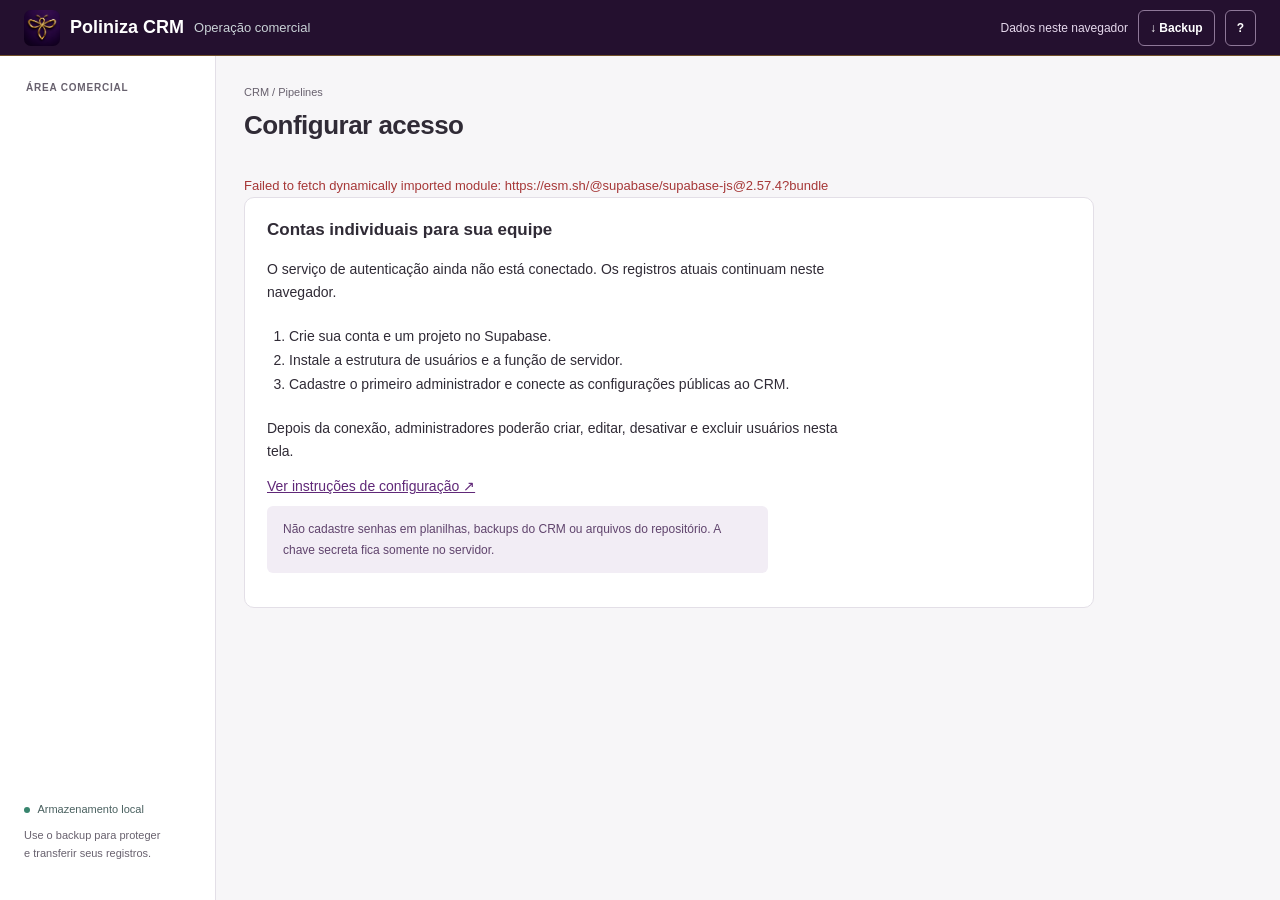
<file: index.html>
<!doctype html>
<html lang="pt-BR">
<!-- THESIS: Operação comercial integrada com pipelines adaptáveis e vínculos preservados.
OWN-WORLD: Topo escuro, navegação lateral clara, púrpura e dourado discretos e tabelas da referência existente.
STORY: Entrar com uma conta interna quando conectado; organizar projetos e negócios, agendar reuniões e acompanhar campanhas, resultados e metas.
FIRST VIEWPORT: Com conexão ativa, login antes da base; na operação, navegação à esquerda e ações acima do quadro ou tabela.
FORM: Ampliação Operate da interface existente; Kanban e tabelas definidos pelo pedido e relatório. -->
<head><meta charset="UTF-8"><meta name="viewport" content="width=device-width,initial-scale=1"><meta name="color-scheme" content="light"><title>Poliniza CRM · Operação comercial</title><link rel="icon" type="image/png" href="poliniza-emblema.png"><link rel="stylesheet" href="styles.css?v=20261030-5"></head>
<body><header class="topbar"><button id="menuToggle" aria-label="Abrir navegação" aria-expanded="false">☰</button><a href="#pipelines" class="brand"><img class="brandmark" src="poliniza-emblema.png" alt="" width="36" height="36"><span class="brandname">Poliniza CRM</span><span class="brandtagline">Operação comercial</span></a><div class="topactions"><span class="localbadge">Dados neste navegador</span><button id="backupTop">↓ Backup</button><button id="help" aria-label="Sobre o CRM">?</button></div></header>
<div class="workspace"><aside id="sidebar"><div class="navheading">ÁREA COMERCIAL</div><nav id="navigation" aria-label="Módulos do CRM"></nav><div class="sidebottom"><span class="dot"></span> Armazenamento local<p>Use o backup para proteger<br>e transferir seus registros.</p></div></aside><main id="main"><div id="alert" class="alert" role="alert" hidden></div><header class="pagehead"><div><p id="breadcrumb">CRM / Pipelines</p><h1 id="pageTitle">Pipelines</h1><p id="pageDescription"></p></div><div id="pageActions" class="actions"></div></header><div id="content"></div></main></div>
<dialog id="editor" aria-labelledby="dialogTitle"><div class="dialoghead"><div><p id="dialogEyebrow">Poliniza CRM</p><h2 id="dialogTitle"></h2></div><button id="closeEditor" class="iconbutton" aria-label="Fechar formulário">×</button></div><div id="dialogContent"></div></dialog><div id="toast" class="toast" role="status" hidden></div><input id="restoreFile" type="file" accept="application/json,.json" hidden><script type="module" src="app.js?v=20261030-5"></script></body></html>
</file>
<file: styles.css>
:root{font-family:Arial,Helvetica,sans-serif;font-size:14px;color:#302b36;background:#f7f6f8;--ink:#302b36;--muted:#68616e;--accent:#602878;--accent-hover:#481b5d;--line:#e3dfe7;--paper:#fff;--surface:#f7f6f8;--danger:#a63737;--radius:6px}*{box-sizing:border-box}body{margin:0}button,input,select,textarea{font:inherit;color:inherit}button,input,select,textarea{border:1px solid #9cabb3;border-radius:var(--radius);padding:9px 11px;background:white;min-width:0}button,select{cursor:pointer}button{font-weight:600;min-height:36px}button:hover{background:#f4eff7}button:disabled{opacity:.5;cursor:not-allowed}a{color:var(--accent)}button:focus-visible,a:focus-visible,input:focus-visible,select:focus-visible,textarea:focus-visible{outline:3px solid #80409b;outline-offset:3px}.primary{background:var(--accent);border-color:var(--accent);color:white}.primary:hover{background:var(--accent-hover)}.danger{color:var(--danger);border-color:#c89090}.danger:hover{background:#fff0f0}.topbar{height:56px;background:#24102f;color:#f2f5f5;display:flex;gap:18px;align-items:center;padding:0 24px;position:sticky;top:0;z-index:8}.brand{display:flex;align-items:center;gap:10px;font-size:18px;font-weight:700;color:inherit;text-decoration:none}.brand span:last-child{font-size:13px;font-weight:400;color:#cad3d7}.brandmark{display:block;width:36px;height:36px;object-fit:cover;border-radius:7px;flex:none}.topactions{margin-left:auto;display:flex;gap:10px;align-items:center}.localbadge{font-size:12px;color:#e5d8ec}.topbar button{background:transparent;border-color:#667377;color:white;font-size:12px}#menuToggle{display:none}.workspace{display:grid;grid-template-columns:216px minmax(0,1fr);min-height:calc(100dvh - 56px)}aside{background:white;border-right:1px solid var(--line);padding:26px 14px;position:sticky;top:56px;max-height:calc(100dvh - 56px);overflow:auto;display:flex;flex-direction:column}.navheading{font-size:10px;letter-spacing:.08em;color:var(--muted);font-weight:700;padding:0 12px 16px}nav{display:grid;gap:4px}nav a{display:flex;align-items:center;gap:12px;padding:11px 12px;color:#415863;text-decoration:none;border-radius:6px;font-size:13px}nav a:hover{background:#f6f2f8}nav a[aria-current=page]{background:#efe7f3;color:#57246e;font-weight:700}.navicon{width:20px;text-align:center;font-size:16px}.sidebottom{margin-top:auto;padding:30px 10px 0;font-size:11px;color:#49605f}.sidebottom p{color:var(--muted);line-height:1.7}.dot{display:inline-block;width:6px;height:6px;background:#38856e;border-radius:50%;margin-right:5px}main{min-width:0;padding:28px 28px 40px}.pagehead{display:flex;justify-content:space-between;gap:20px;align-items:center;margin-bottom:26px}.pagehead h1{font-size:26px;letter-spacing:-.02em;margin:0 0 8px}.pagehead p{margin:0;color:var(--muted);font-size:13px;line-height:1.6}.pagehead #breadcrumb{font-size:11px;margin-bottom:8px}.actions{display:flex;align-items:center;gap:8px;flex-wrap:wrap}.toolbar{display:flex;justify-content:space-between;align-items:center;gap:12px;flex-wrap:wrap;padding:14px 16px;background:white;border:1px solid var(--line);border-radius:8px 8px 0 0}.toolbar .actions{gap:8px}.toolbar select{max-width:230px}.search{width:225px}.viewgroup{display:flex}.viewgroup button{border-radius:0}.viewgroup button:first-child{border-radius:6px 0 0 6px}.viewgroup button:last-child{border-radius:0 6px 6px 0;border-left:0}.selected{background:var(--accent);color:white;border-color:var(--accent)}.filters{padding:18px;background:white;border:1px solid var(--line);border-top:0;display:flex;align-items:end;gap:12px;flex-wrap:wrap}.filters label{flex:1 1 140px;max-width:210px}.filterhint{font-size:12px;padding:9px 16px;background:#f1ebf5}.board{display:flex;overflow:auto;contain:layout paint;min-height:540px;max-height:calc(100dvh - 270px);background:#f1eff4;border:1px solid var(--line);border-top:0}.column{flex:0 0 285px;min-width:0;border-right:1px solid var(--line);display:flex;flex-direction:column}.stagehead{padding:18px 15px 10px;position:sticky;top:0;background:#f8f7fa;z-index:1;min-height:100px}.stagehead>div{display:flex;justify-content:space-between;gap:8px;align-items:start}.stagehead h2{font-size:12px;line-height:1.5;text-transform:uppercase;letter-spacing:.03em;margin:0;overflow-wrap:anywhere}.stagehead p{color:var(--muted);font-size:11px;margin:6px 0 12px}.stagehead .total{display:flex;justify-content:space-between;color:#405763;font-size:12px}.stagehead .iconbutton{min-height:24px;font-size:18px}.cards{padding:12px;flex:1;min-height:220px}.empty{padding:32px 16px;border:1px dashed #bacbd1;border-radius:12px;color:var(--muted);text-align:center;font-size:13px;line-height:1.8}.empty .emptyicon{font-size:26px;color:#775186;margin-bottom:12px}.empty p{margin:0 0 18px}.empty button{font-size:12px}.deal{border:1px solid var(--line);background:white;border-radius:12px;padding:15px;margin-bottom:12px}.deal[draggable=true]{cursor:grab}.cardtop{display:flex;align-items:start;gap:8px}.cardtop input{margin:4px 0 0}.linkbutton{background:transparent;border:0;color:var(--accent);padding:0;text-align:left;min-height:24px;overflow-wrap:anywhere}.linkbutton:hover{background:transparent;text-decoration:underline}.cardtitle{font-size:14px;line-height:1.5;color:var(--ink)}.company{color:var(--muted);font-size:12px;margin:8px 0 16px;overflow-wrap:anywhere}.cardmeta{display:flex;justify-content:space-between;gap:8px;flex-wrap:wrap;font-size:12px}.cardmeta span{overflow-wrap:anywhere;min-width:0}.money{font-weight:700;font-variant-numeric:tabular-nums}.tags{display:flex;gap:5px;flex-wrap:wrap;margin:12px 0}.tag,.badge{font-size:11px;border-radius:4px;padding:4px 7px;display:inline-block;overflow-wrap:anywhere;max-width:100%;background:#f0eaf4;color:#5d326e}.badge.neutral{background:#edf0f3;color:#445c68}.badge.lost{background:#fbe9e9;color:#923333}.badge.won{background:#e2f2e9;color:#246c51}.move{width:100%;margin-top:12px;font-size:11px;padding:7px}.nextactivity{font-size:11px;line-height:1.6;margin-top:12px;color:#526777}.over{background:#e9ddef}.summarybar{display:flex;flex-wrap:wrap;justify-content:space-between;gap:12px;background:white;border:1px solid var(--line);border-top:0;border-radius:0 0 8px 8px;padding:14px 16px;font-size:12px}.summarybar strong{margin-left:6px}.tablewrap{overflow:auto;background:white;border:1px solid var(--line);border-top:0;border-radius:0 0 8px 8px}.tablewrap table{border-collapse:collapse;width:100%;font-size:12px;min-width:650px}th,td{padding:14px 16px;text-align:left;border-bottom:1px solid var(--line);vertical-align:top;max-width:300px;overflow-wrap:anywhere}th{background:#f4f7f8;font-size:11px;color:#49616c;white-space:nowrap}tbody tr:hover{background:#fafcfc}td small{display:block;color:var(--muted);line-height:1.6;margin-top:4px}td .actions{flex-wrap:nowrap}.pagination{display:flex;justify-content:space-between;align-items:center;padding:14px 16px;border-top:1px solid var(--line);font-size:12px}.bulk{display:flex;gap:12px;align-items:center;background:#eee5f3;padding:10px 16px;font-size:12px;flex-wrap:wrap}.muted{color:var(--muted)}.panel{background:white;border:1px solid var(--line);border-radius:10px;padding:22px;margin-bottom:20px}.panel h2{font-size:17px;margin:0 0 18px}.panel h3{font-size:14px}.panel p{line-height:1.75;max-width:75ch}.twocol{display:grid;grid-template-columns:1fr 1fr;gap:20px}.statrow{display:flex;flex-wrap:wrap;background:white;border:1px solid var(--line);border-radius:10px;margin-bottom:24px}.statrow>div{padding:20px 24px;border-right:1px solid var(--line);flex:1;min-width:150px}.statrow span{font-size:12px;color:var(--muted);display:block;margin-bottom:10px}.statrow strong{font-size:23px;font-weight:600}.statrow small{display:block;margin-top:6px;color:var(--muted)}.statline{display:flex;justify-content:space-between;gap:12px;padding:12px 0;border-bottom:1px solid var(--line);font-size:13px}.bar{height:5px;background:#eee7f2;margin:0 0 10px}.bar span{display:block;background:var(--accent);height:100%;max-width:100%}.alert{padding:14px 18px;background:#fff0e0;color:#754815;line-height:1.7;border-radius:8px;margin-bottom:18px}.notice{padding:13px 16px;border-radius:6px;background:#f2edf5;color:#60446d;font-size:12px;line-height:1.7}.alert button{margin:8px}.tabs{display:flex;flex-wrap:wrap;gap:8px;border-bottom:1px solid var(--line);padding-bottom:14px;margin-bottom:18px}.tabs button{font-size:12px}.settingslist{display:grid;gap:12px}.settingsrow{padding:16px;border:1px solid var(--line);border-radius:8px;display:flex;justify-content:space-between;align-items:center;gap:16px}.settingsrow h3{margin:0 0 6px;font-size:14px}.settingsrow p{margin:0;font-size:12px;color:var(--muted)}dialog{border:0;border-radius:12px;padding:0;width:min(760px,calc(100% - 28px));max-height:92dvh;color:var(--ink);box-shadow:0 20px 70px #13283040}dialog.wide{width:min(1000px,calc(100% - 28px))}dialog::backdrop{background:#14232c70}.dialoghead{position:sticky;top:0;z-index:2;display:flex;align-items:center;justify-content:space-between;background:white;padding:22px 26px;border-bottom:1px solid var(--line)}.dialoghead h2{font-size:21px;margin:0}.dialoghead p{margin:0 0 6px;color:var(--muted);font-size:11px}.iconbutton{padding:0 7px;border:0;background:transparent;flex-shrink:0;font-size:24px}.formbody{padding:22px 26px}.fields{display:grid;grid-template-columns:1fr 1fr;gap:18px}.widefield{grid-column:1/-1}label{display:flex;flex-direction:column;gap:7px;font-size:12px;font-weight:600}label input,label select,label textarea{font-weight:400;width:100%;max-width:100%}label .hint{font-weight:400;font-size:11px;color:var(--muted);line-height:1.6}.checklabel{flex-direction:row;align-items:center;font-weight:400}.checklabel input{width:auto}.sectiontitle{font-size:14px;border-bottom:1px solid var(--line);padding-bottom:10px;margin:28px 0 18px}.dialogfoot{position:sticky;bottom:0;background:white;padding:16px 26px;border-top:1px solid var(--line);display:flex;gap:8px;flex-wrap:wrap;z-index:2}.dialogfoot .danger{margin-left:auto}.error{color:var(--danger);line-height:1.7;margin:14px 0 0;font-size:13px}.formbody>.notice{margin-bottom:20px}.stageedit{display:grid;grid-template-columns:minmax(130px,1fr) 80px auto;gap:10px;align-items:center;border:1px solid var(--line);border-radius:8px;padding:12px;margin:10px 0}.stageedit input{width:100%}.stageedit .actions{flex-wrap:nowrap}.stageedit .actions button{font-size:15px;min-width:32px;padding:4px}.transferrow{padding:12px;background:#fff2e5;border-radius:6px;margin:10px 0}.itemrow{display:grid;grid-template-columns:minmax(100px,1.4fr) 70px 100px 75px 32px;gap:8px;align-items:end;padding:12px 0;border-bottom:1px solid var(--line)}.itemrow input,.itemrow select{width:100%}.itemrow .description{grid-column:1/-1}.itemrow label{font-size:11px}.quotetotal{display:flex;justify-content:flex-end;gap:28px;align-items:center;padding:18px 0;font-size:16px}.timeline{display:grid;gap:14px;margin-top:18px}.timeline>div{border-bottom:1px solid var(--line);padding-bottom:14px;overflow-wrap:anywhere}.timeline small{color:var(--muted);font-size:11px}.timeline p{margin:6px 0;line-height:1.7;font-size:13px}.details{display:grid;grid-template-columns:1fr 1fr;gap:18px}.details dt{font-size:11px;color:var(--muted);margin-bottom:6px}.details dd{margin:0;font-size:14px;overflow-wrap:anywhere}.detailactions{display:flex;gap:8px;flex-wrap:wrap;margin:18px 0}.calendar{display:grid;grid-template-columns:repeat(7,minmax(0,1fr));background:white;border-top:1px solid var(--line);border-left:1px solid var(--line)}.day{min-height:100px;padding:9px;border-right:1px solid var(--line);border-bottom:1px solid var(--line)}.day.today{background:#eaf4ef}.dayheader{padding:10px;text-align:center;font-size:11px;font-weight:700}.day button{font-size:10px;padding:5px;min-height:26px;margin-top:5px;width:100%;background:#efe7f4;color:#285e55;border:0;text-align:left;overflow-wrap:anywhere}.day time{font-size:12px}.printarea{background:white;padding:38px;color:#302b36;font-size:14px;line-height:1.8}.printarea h1{font-size:25px}.printarea table{border-collapse:collapse;width:100%;font-size:12px}.printarea pre{font:inherit;white-space:pre-wrap;overflow-wrap:anywhere}.toast{position:fixed;bottom:24px;left:50%;transform:translateX(-50%);z-index:20;max-width:calc(100vw - 32px);width:max-content;white-space:normal;background:#203f3c;color:white;border-radius:8px;padding:14px 22px;box-shadow:0 6px 20px #203f3c33;font-size:13px;line-height:1.6}.sr{position:absolute;width:1px;height:1px;overflow:hidden;clip:rect(0,0,0,0);white-space:nowrap}[hidden]{display:none!important}textarea{resize:vertical}button,input,select{touch-action:manipulation}@media(min-width:1700px){.column{flex:1 0 280px}}@media(max-width:1100px){main{padding:24px 18px}.workspace{grid-template-columns:190px minmax(0,1fr)}.toolbar .actions{flex-wrap:wrap}.twocol{grid-template-columns:1fr}.search{width:180px}.statrow>div{padding:18px}}@media(max-width:760px){.workspace{display:block}.topbar{padding:0 14px;gap:10px}.brand span:last-child,.localbadge{display:none}#menuToggle{display:block}.topactions{gap:8px}aside{display:none;position:fixed;top:56px;bottom:0;left:0;width:245px;z-index:7;box-shadow:8px 8px 24px #302b3620}aside.open{display:flex}main{padding:20px 14px}.pagehead{align-items:start;flex-direction:column;gap:14px;margin-bottom:20px}.pagehead h1{font-size:23px}.pagehead .actions{width:100%}.toolbar{padding:12px}.toolbar>.actions{width:100%}.toolbar select{flex:1;max-width:100%;width:150px}.search{width:120px;flex:1}.board{max-height:none;min-height:500px}.column{flex-basis:85vw}.filters{padding:14px}.filters label{max-width:100%;flex-basis:42%}.fields,.details{grid-template-columns:1fr}.widefield{grid-column:auto}.formbody,.dialoghead{padding:18px}.dialogfoot{padding:14px 18px}.dialogfoot .danger{margin-left:0}.dialogfoot button{font-size:12px}.stageedit{grid-template-columns:minmax(80px,1fr) 58px auto;padding:8px;gap:6px}.stageedit .actions{gap:0}.stageedit .actions button{min-width:25px}.stageedit input{padding:7px}.itemrow{grid-template-columns:1fr 1fr 1fr 32px}.itemrow>.productpick{grid-column:1/-1}.itemrow>.description{grid-column:1/-1}.statrow>div{min-width:45%;padding:15px}.statrow strong{font-size:19px}.panel{padding:16px}.settingsrow{align-items:start;flex-direction:column}.calendar{min-width:650px}.calendarwrap{overflow:auto}.printarea{padding:18px}.summarybar{line-height:1.7}.topbar button{padding:6px 9px}.pagehead #breadcrumb{font-size:10px}.tablewrap table{min-width:650px}}@media print{body>*{display:none!important}body>#editor{display:block!important;position:static;max-width:none;width:100%;max-height:none;box-shadow:none;border:0;overflow:visible}#editor .dialoghead,#editor .dialogfoot{display:none!important}#editor .formbody{padding:0}.printarea{padding:0}.printarea table{break-inside:auto}.printarea tr{break-inside:avoid}@page{margin:18mm}}
@media(max-width:760px){#pipelineSelect{flex:1 1 100%;width:100%}#dealStatus{flex:1 1 110px}.toolbar .viewgroup{margin-left:auto}.stagehead{min-height:110px}}@media print{.no-print{display:none!important}}
.navsection{font-size:10px;font-weight:700;color:var(--muted);letter-spacing:.07em;padding:19px 12px 5px}.navsection:first-child{padding-top:0}.workintro{display:flex;justify-content:space-between;align-items:center;gap:20px;margin-bottom:22px}.workintro h2{margin:0 0 8px;font-size:22px}.workintro p{margin:0;color:var(--muted)}.workintro label{min-width:180px}.workstats{display:flex;gap:32px;flex-wrap:wrap;border-top:1px solid var(--line);border-bottom:1px solid var(--line);padding:18px 0;margin-bottom:24px;font-size:13px;color:var(--muted)}.workstats strong{font-size:22px;color:var(--ink);margin-right:8px}.workitem{display:flex;align-items:center;justify-content:space-between;gap:16px;padding:16px 0;border-bottom:1px solid var(--line)}.workitem p{font-size:12px;color:var(--muted);margin:6px 0 0}.projectsummary{padding-bottom:16px}.projectsummary p{font-size:12px;margin:8px 0 0}progress{display:block;width:100%;height:9px;border:0;border-radius:4px;overflow:hidden;accent-color:var(--accent);margin:12px 0;background:#e9e2ed}progress::-webkit-progress-bar{background:#e9e2ed}progress::-webkit-progress-value{background:var(--accent)}.taskboard{display:flex;gap:16px;overflow:auto;padding:18px 0;contain:layout paint}.taskcolumn{flex:1 0 270px;min-width:0;background:#f0edf3;border-radius:8px;padding:14px}.taskcolumn h2{font-size:13px;margin:0 0 18px;display:flex;justify-content:space-between}.taskcolumn h2 span{color:var(--muted)}.checklist{display:grid;gap:12px}.weekdays{display:flex;flex-wrap:wrap;gap:14px}.slotlist{display:flex;flex-wrap:wrap;gap:8px;margin-top:14px}.slotlist button{font-size:12px}.agenda-week .day{min-height:380px}.calendar.agenda-day{grid-template-columns:1fr;min-width:0}.agenda-day .day{min-height:400px}.agenda-day .day button{font-size:13px;padding:12px}.agenda-day .day button:last-child{max-width:200px}.journeystep{position:relative;padding:18px;border:1px solid var(--line);border-radius:10px;margin:0 0 22px;background:#fafcfc}.journeystep:not(:last-child)::after{content:'↓';position:absolute;bottom:-22px;left:30px;height:21px;color:#52796f;font-size:18px}.stephead{display:flex;align-items:center;gap:12px;margin-bottom:18px}.stephead>label{flex:1}.stephead .actions{flex-wrap:nowrap}.stephead .actions button{min-width:30px;padding:5px}.stepnumber{display:grid;place-items:center;width:28px;height:28px;border-radius:50%;background:#eee5f3;color:var(--accent);font-weight:700;font-size:12px;flex-shrink:0}.journeystep .fields:empty{display:none}.journeystep p{font-size:12px;line-height:1.7}.emailpreview{padding:24px;background:#f8f5fa;border:1px solid var(--line);border-radius:8px}.emailpreview p{font-size:13px;overflow-wrap:anywhere}.emailpreview pre{white-space:pre-wrap;font:inherit;line-height:1.8;overflow-wrap:anywhere}.managementfilters{display:flex;align-items:end;gap:12px;flex-wrap:wrap;padding:18px;background:white;border:1px solid var(--line);border-radius:8px;margin-bottom:22px}.managementfilters label{flex:1;min-width:140px}.managementfilters button{white-space:nowrap}.dashboardselector{display:flex;justify-content:space-between;align-items:end;gap:14px;margin-bottom:18px}.dashboardselector label{width:300px;max-width:100%}.metricgrid{display:grid;grid-template-columns:repeat(3,minmax(0,1fr));background:white;border:1px solid var(--line);border-radius:10px;margin-bottom:24px}.metricgrid>section{padding:22px;border-right:1px solid var(--line);border-bottom:1px solid var(--line);min-width:0}.metricgrid p{font-size:12px;color:var(--muted);margin:0 0 14px}.metricgrid strong{font-size:27px;font-weight:600;display:block;overflow-wrap:anywhere}.metricgrid small{font-size:11px;line-height:1.6;color:var(--muted);display:block;margin-top:10px}.dashboardchecks{display:grid;grid-template-columns:1fr 1fr;gap:18px}.reportbuilder{display:flex;flex-wrap:wrap;align-items:end;gap:16px;margin-bottom:20px}.reportbuilder label{flex:1;min-width:180px}.reporttitle{border-radius:8px 8px 0 0;margin-bottom:0;padding:18px 20px}.reporttitle p{margin:0;color:var(--muted);font-size:12px}.reporttitle h2{margin-bottom:8px}.goallist{display:grid;grid-template-columns:repeat(2,minmax(0,1fr));gap:20px;margin:20px 0}.goallist .panel{margin:0}.goalhead{display:flex;justify-content:space-between;align-items:start;gap:12px}.goalhead h2{font-size:18px}.goalhead p{font-size:12px;margin-top:0}.goalsummary{margin:8px 0 24px}.goalsummary p{font-size:12px;color:var(--muted);margin:8px 0 0}.goalsummary .statline{border:0}.operationstatus{font-size:11px;color:var(--muted);line-height:1.7}@media(max-width:1100px){.metricgrid{grid-template-columns:repeat(2,minmax(0,1fr))}.goallist{grid-template-columns:1fr}.managementfilters label{min-width:120px}.stephead{flex-wrap:wrap}.stephead>label{min-width:180px}}@media(max-width:760px){.workintro{align-items:start;flex-direction:column}.workintro label{width:100%}.workstats{gap:15px;font-size:12px}.workstats strong{font-size:19px}.workitem{gap:10px}.taskcolumn{flex-basis:85vw}.calendar.agenda-week{min-width:850px}.metricgrid>section{padding:16px}.metricgrid strong{font-size:22px}.managementfilters{padding:14px;gap:12px}.managementfilters label{flex:1 1 40%;min-width:100px}.dashboardselector{align-items:start;flex-direction:column}.dashboardselector label{width:100%}.dashboardchecks{grid-template-columns:1fr}.journeystep{padding:14px}.stephead>label{min-width:150px}.stephead .actions{margin-left:auto}.emailpreview{padding:16px}.reportbuilder label{flex-basis:100%}.goallist{gap:14px}.workintro h2{font-size:20px}.weekdays{gap:12px}.slotlist button{flex:1 1 45%;font-size:11px}.goalhead{flex-wrap:wrap}}@media print{.managementfilters,.dashboardselector>button{display:none!important}}
/* Keep operational tables readable while scrolling inside narrow viewports. */
#content .tablewrap table,#editor .tablewrap table{min-width:800px}
@media(max-width:760px){.toolbar .actions>select{flex:1 1 100%;max-width:100%;width:100%}.toolbar>.actions{width:100%}}
/* Internal accounts extend the incumbent Operate forms and tables. */
.accountpanel{max-width:460px;margin:20px auto;padding:28px}
.accountpanel h2{margin-top:0;font-size:22px}
.accountpanel form{display:grid;gap:18px}
.accountpanel label{display:grid;gap:8px}
.accountpanel>p,.accountsetup p,.accountsetup li{line-height:1.7}
.accountsetup{max-width:850px}
.accountsetup ol{padding-left:22px;margin:20px 0}
.accountnotice{margin-top:22px}
#accountControls button{max-width:160px;overflow:hidden;text-overflow:ellipsis;white-space:nowrap}
@media(max-width:760px){.accountpanel{margin:8px 0;padding:22px}#accountControls{gap:5px}#accountControls button{max-width:94px}.topbar:has(#accountControls:not(:empty)){height:auto;min-height:56px;flex-wrap:wrap;padding-block:10px}.topbar:has(#accountControls:not(:empty)) .topactions{flex-wrap:wrap;justify-content:flex-end}.topbar:has(#accountControls:not(:empty)) #backupTop{display:none}}
@media(max-width:760px){#sidebar{top:var(--crm-header-height,56px);max-height:calc(100dvh - var(--crm-header-height,56px))}}

/* Poliniza: restrained brand accents on a clear working canvas. */
:root{--brand-gold:#d9b75f;--brand-gold-line:#72502a;--brand-topbar:#24102f}
.topbar{background:var(--brand-topbar);border-bottom:1px solid var(--brand-gold-line)}
.brand{white-space:nowrap}.brand .brandname{font-size:18px;font-weight:700;color:#fff}.brand .brandtagline{color:#dfd3e5}
.topbar button{border-color:#8e7898}.topbar button:hover{background:#3b2148}.brand:focus-visible,.topbar button:focus-visible{outline-color:var(--brand-gold)}
@media(max-width:760px){.brand{gap:8px}.brand .brandname{display:inline;font-size:17px}.brand .brandtagline{display:none}.brandmark{width:32px;height:32px}}
/* Pipeline dashboards and guided imports inherit the Poliniza working palette. */
.dashboardpresets{display:flex;gap:8px;flex-wrap:wrap;margin:18px 0}.dashboardpresets button{min-height:42px}.dashperiod{margin:18px 0 24px}.dashperiod p{margin:0 0 0 8px;font-size:12px;line-height:1.6}
.dashpipelinehead{display:flex;align-items:start;justify-content:space-between;gap:16px;margin-bottom:22px}.dashpipelinehead h2{margin:0 0 8px}.dashpipelinehead p{margin:0;color:var(--muted);font-size:12px}
.dashnumbers{display:grid;grid-template-columns:repeat(4,minmax(0,1fr));margin:0 0 24px;border-block:1px solid var(--line)}.dashnumbers-three{grid-template-columns:repeat(3,minmax(0,1fr))}.dashnumber{padding:20px 16px 20px 0;min-width:0}.dashnumber dt{font-size:12px;color:var(--muted);margin-bottom:12px}.dashnumber dd{margin:0 0 10px;font-size:26px;font-weight:700;font-variant-numeric:tabular-nums;overflow-wrap:anywhere}.dashnumber small{font-size:11px;color:var(--muted);line-height:1.6;display:block}.dashattention dd{color:var(--danger)}
.dashworkgrid{display:grid;grid-template-columns:1fr 1fr;gap:28px}.dashworkgrid h3{margin:0 0 14px}.dashworkgrid>div{min-width:0}.dashworklist{list-style:none;margin:0;padding:0}.dashworklist li{padding:10px 0;border-bottom:1px solid var(--line)}.dashworklist small{display:block;color:var(--muted);font-size:11px;margin-top:6px}.dashfootnote{font-size:12px;color:var(--muted);line-height:1.7}.dashstagelabel{display:flex;justify-content:space-between;gap:16px;font-size:12px;padding:10px 0;overflow-wrap:anywhere}.dashstages .bar{margin-bottom:12px}.pipelineboard>.dashfootnote{margin-bottom:0}
.importguide{margin:20px 0}.importguide li{line-height:1.7;margin-bottom:8px}.importguide .actions{margin-top:18px}.importfields{margin:24px 0}.importfields summary{cursor:pointer;font-weight:600;padding:12px 0}.importfields .tablewrap{margin-top:12px}.importfile{display:grid;gap:12px;margin:24px 0 12px}.importsummary{display:flex;gap:16px;flex-wrap:wrap;align-items:center;padding:16px;background:var(--surface);border:1px solid var(--line);border-radius:8px;margin:22px 0 16px}#importPreview{margin-bottom:22px}#importPreview .tablewrap{border-top:1px solid var(--line)}#importPreview+p{line-height:1.7}
@media(max-width:760px){.dashpipelinehead{flex-direction:column;gap:12px}.dashnumbers,.dashnumbers-three{grid-template-columns:repeat(2,minmax(0,1fr))}.dashnumber{padding:16px 12px 16px 0}.dashnumber dd{font-size:22px}.dashworkgrid{grid-template-columns:1fr;gap:22px}.dashperiod p{flex-basis:100%;margin:4px 0 0}.dashboardpresets button{flex:1 1 30%;font-size:12px;padding-inline:7px}.importguide ol{padding-left:20px}.importsummary{gap:10px;font-size:12px}.importsummary strong{flex-basis:100%}.dashstagelabel{align-items:start}.dashstagelabel strong{text-align:right;white-space:nowrap}}

.dashboardpresets button[aria-pressed="true"]:hover{background:var(--accent-hover);color:#fff}.dashscrollhint{display:none}@media(max-width:760px){.dashscrollhint{display:block;margin:8px 0;color:var(--muted);font-size:12px}}
/* Semantic chart colors distinguish measures; text and tables carry every value. */
:root{--chart-blue:#285fb5;--chart-green:#207453;--chart-red:#b53c47;--chart-gold:#916516;--chart-teal:#137c83;--chart-purple:#703998;--chart-neutral:#797184}
.pipelineboard{padding:24px}.pipelineboard .dashpipelinehead{padding-bottom:18px;margin-bottom:22px;border-bottom:1px solid var(--line)}.pipelineboard .dashpipelinehead h2{font-size:21px}.pipelineboard .dashpipelinehead p{font-size:12px}
.pipelineboard .dashnumbers{border:0;gap:12px;margin-bottom:26px}.pipelineboard .dashnumber{border-radius:8px;background:var(--metric-bg,#f3edf7);padding:18px;position:relative}.pipelineboard .dashnumber dt{color:var(--metric-ink,var(--accent));font-weight:600;padding-right:16px;margin-bottom:14px}.pipelineboard .dashnumber dt:after{content:"";position:absolute;width:8px;height:8px;border-radius:50%;right:16px;top:21px;background:var(--metric-ink,var(--accent))}.pipelineboard .dashnumber dd{color:var(--metric-ink,var(--accent));font-size:clamp(22px,2.2vw,32px);margin-bottom:10px;letter-spacing:-.02em}.pipelineboard .dashnumber small{color:var(--metric-ink,var(--accent));opacity:.9;line-height:1.6}
.dashtone-blue{--metric-bg:#edf3fd;--metric-ink:#285fb5}.dashtone-green{--metric-bg:#eaf5ef;--metric-ink:#207453}.dashtone-red{--metric-bg:#fceef0;--metric-ink:#a42f3b}.dashtone-gold{--metric-bg:#faf3e4;--metric-ink:#80570e}.dashtone-teal{--metric-bg:#eaf6f6;--metric-ink:#116c73}.dashtone-purple{--metric-bg:#f2ecf7;--metric-ink:#703998}
.dashchartgrid{display:grid;grid-template-columns:minmax(0,.85fr) minmax(0,1.15fr);gap:26px 30px;margin:0 0 28px}.dashchart{margin:0;min-width:0;padding:0 0 18px;border-bottom:1px solid var(--line)}.dashchart h3{font-size:15px;margin:0 0 8px;line-height:1.4}.dashchart figcaption p{margin:0 0 20px;color:var(--muted);font-size:12px;line-height:1.7}.dashchartgrid>.dashchart:last-child:nth-child(odd){grid-column:1/-1}.dashchartempty{font-size:12px;color:var(--muted);line-height:1.7;margin:12px 0}.dashchartdata{margin-top:16px;font-size:12px}.dashchartdata summary{color:var(--accent);cursor:pointer;padding:8px 0}.dashchartdata .tablewrap{margin-top:10px}.dashchartdata table{min-width:320px}.dashchartdata th,.dashchartdata td{padding:10px}.dashchartdata td{font-variant-numeric:tabular-nums}
.chart-blue{--chart-color:var(--chart-blue)}.chart-green{--chart-color:var(--chart-green)}.chart-red{--chart-color:var(--chart-red)}.chart-gold{--chart-color:var(--chart-gold)}.chart-teal{--chart-color:var(--chart-teal)}.chart-purple{--chart-color:var(--chart-purple)}.chart-neutral{--chart-color:var(--chart-neutral)}.chartfill{fill:var(--chart-color);background:var(--chart-color)}.chartstroke{stroke:var(--chart-color)}.chartkey{display:inline-block;flex:none;width:9px;height:9px;border-radius:2px}.chartgrid{stroke:var(--line);stroke-width:1}.chartaxis{fill:var(--muted);font-size:11px;font-family:Arial,Helvetica,sans-serif}.dashcolumnsvg{display:block;width:100%;height:auto;max-height:250px}.dashchartlegend{display:flex;gap:18px;flex-wrap:wrap;font-size:12px;margin-bottom:6px}.dashchartlegend>span{display:flex;align-items:center;gap:7px}
.dashdonutlayout{display:flex;gap:20px;align-items:center;justify-content:center;min-height:200px}.dashdonut{width:172px;position:relative;flex:none}.dashdonut svg{display:block;width:100%}.dashdonutcenter{position:absolute;inset:0;display:flex;align-items:center;justify-content:center;flex-direction:column;gap:5px;pointer-events:none}.dashdonutcenter strong{font-size:28px;letter-spacing:-.02em}.dashdonutcenter span{color:var(--muted);font-size:11px}.dashlegend{list-style:none;padding:0;margin:0;flex:1;max-width:230px;display:grid;gap:15px;font-size:12px}.dashlegend li{display:flex;gap:8px;align-items:center}.dashlegend strong{margin-left:auto;font-variant-numeric:tabular-nums}
.dashranking ol{padding:0;list-style:none;margin:0}.dashranking li{margin-bottom:15px}.dashranklabel,.dashfunnellabel{display:flex;justify-content:space-between;gap:14px;font-size:12px;align-items:start;margin-bottom:9px}.dashranklabel>span,.dashfunnellabel>span{display:flex;gap:9px;min-width:0;overflow-wrap:anywhere}.dashranklabel b,.dashfunnellabel b{color:var(--muted);font-weight:400;flex:none}.dashranklabel strong{white-space:nowrap;font-variant-numeric:tabular-nums}.dashranktrack,.dashfunneltrack{height:12px;background:var(--surface);border-radius:3px;overflow:hidden}.dashranktrack span,.dashfunneltrack span{display:block;height:100%;border-radius:3px}.dashranking small{display:block;color:var(--muted);font-size:11px;margin:6px 0 0}.dashfunnel{padding:0;list-style:none;margin:0}.dashfunnel li{margin-bottom:18px}.dashfunneltrack{height:24px}.dashfunnellabel strong{text-align:right;font-variant-numeric:tabular-nums}.dashfunnellabel strong small{font-weight:400;color:var(--muted);white-space:nowrap}.dashresultsummary{display:flex;gap:30px;flex-wrap:wrap;margin:-4px 0 28px;padding-bottom:22px;border-bottom:1px solid var(--line)}.dashresultsummary>div{display:grid;gap:8px}.dashresultsummary span{color:var(--muted);font-size:12px}.dashresultsummary strong{font-size:20px;color:var(--chart-teal);font-variant-numeric:tabular-nums}.dashcomparison{padding:16px 20px}.dashcomparison>summary{font-weight:600;cursor:pointer;color:var(--accent);font-size:13px}.dashcomparison[open]>summary{margin-bottom:18px}.pipelineboard .dashworkgrid{padding-top:6px}
@media(max-width:1100px) and (min-width:761px){.dashdonutlayout{flex-direction:column;gap:12px}.dashlegend{width:100%;max-width:none}.pipelineboard .dashnumber{padding:14px}.pipelineboard .dashnumber dt:after{display:none}}
@media(max-width:760px){.pipelineboard{padding:20px 16px}.pipelineboard .dashpipelinehead h2{font-size:20px}.pipelineboard .dashnumbers{gap:10px}.pipelineboard .dashnumber{padding:14px 12px}.pipelineboard .dashnumber dt{font-size:12px;line-height:1.5;padding-right:10px}.pipelineboard .dashnumber dt:after{width:6px;height:6px;right:10px;top:20px}.pipelineboard .dashnumber dd{font-size:23px}.pipelineboard .dashnumbers-three .dashnumber:last-child{grid-column:1/-1}.dashchartgrid{grid-template-columns:minmax(0,1fr);gap:24px}.dashchartgrid>.dashchart:last-child:nth-child(odd){grid-column:auto}.dashdonut{width:144px}.dashdonutlayout{gap:14px;min-height:160px}.dashlegend{font-size:12px;gap:13px}.dashdonutcenter strong{font-size:25px}.dashchart h3{font-size:15px}.dashchart figcaption p{font-size:12px;margin-bottom:14px}.dashresultsummary{gap:24px}.dashresultsummary strong{font-size:19px}}
@media(prefers-reduced-motion:no-preference){.dashcolumnsvg rect{transition:opacity .15s ease-out}.dashcolumnsvg rect:hover{opacity:.75}}

@media(max-width:760px){.dashcolumnsvg .chartaxis{font-size:17px}}
.dashactivitytypes{margin-bottom:28px}.dashactivitytypes h3{font-size:16px;margin:0 0 12px}.dashactivitytypes table{min-width:650px}.dashactivitytypes th:first-child{min-width:220px}.dashactivitytypes tbody th,.dashstageflow tbody th{font-size:12px;font-weight:500;text-align:left;color:var(--ink);background:white;border-bottom:1px solid var(--line)}.dashactivitytypes td,.dashactivitytypes thead th:not(:first-child){text-align:center}.dashcount{display:inline-block;min-width:42px;padding:5px 9px;border-radius:5px;font-size:12px;font-weight:700;font-variant-numeric:tabular-nums;text-align:center}.count-blue{color:#285fb5;background:#edf3fd}.count-gold{color:#80570e;background:#faf3e4}.count-red{color:#a42f3b;background:#fceef0}.count-green{color:#207453;background:#eaf5ef}.dashstageflow{grid-column:1/-1}.dashstageflow table{min-width:960px}.dashstageflow thead th{white-space:normal;max-width:180px;line-height:1.5}.dashstageflow tbody td{vertical-align:middle;font-variant-numeric:tabular-nums}.dashstageflow tbody th{min-width:240px;max-width:300px;overflow-wrap:anywhere}.dashstageflow tbody th>span{display:block;margin-bottom:12px}.dashstageflow .dashranktrack{height:14px}.dashstageflow .dashresultsummary{margin:24px 0 12px}.dashforecast{color:var(--chart-teal);white-space:nowrap;font-size:12px}.dashprobability{display:block;margin-top:6px;color:var(--muted);font-size:11px}.dashoriginbars{list-style:none;margin:0;padding:0}.dashoriginbars li{margin-bottom:20px}.dashoriginbars li>div:first-child{display:flex;justify-content:space-between;gap:14px;font-size:12px;margin-bottom:9px}.dashoriginbars li span{overflow-wrap:anywhere}.dashoriginbars strong{white-space:nowrap;font-variant-numeric:tabular-nums}.dashoriginbars strong small{font-weight:400;color:var(--muted)}.dashoriginbars .dashranktrack{height:14px}
@media(max-width:760px){.dashstageflow{grid-column:auto}.dashstageflow .dashresultsummary{display:grid;grid-template-columns:1fr 1fr;gap:22px 16px}.dashstageflow .dashresultsummary>div:last-child{grid-column:1/-1}.dashstageflow .dashresultsummary strong{overflow-wrap:anywhere}}
@media(max-width:760px){.dashactivitytypes .dashscrollhint,.dashstageflow .dashscrollhint{display:none}.dashactivitytypes .tablewrap,.dashstageflow .tablewrap{overflow:visible}.dashactivitytypes table,.dashstageflow table{display:block;min-width:0;width:100%}.dashactivitytypes thead,.dashstageflow thead{position:absolute;width:1px;height:1px;overflow:hidden;clip-path:inset(50%)}.dashactivitytypes tbody,.dashstageflow tbody{display:block}.dashactivitytypes tbody tr,.dashstageflow tbody tr{display:grid;gap:14px 8px;padding:16px 12px;border-bottom:1px solid var(--line)}.dashactivitytypes tbody tr{grid-template-columns:repeat(4,minmax(0,1fr))}.dashstageflow tbody tr{grid-template-columns:repeat(2,minmax(0,1fr))}.dashactivitytypes tbody th,.dashstageflow tbody th{grid-column:1/-1;min-width:0;max-width:none;padding:0;font-weight:600;font-size:13px;border:0}.dashactivitytypes tbody td,.dashstageflow tbody td{padding:0;border:0;text-align:left;min-width:0}.dashactivitytypes td:before,.dashstageflow td:before{content:attr(data-label);display:block;font-size:11px;color:var(--muted);line-height:1.5;margin-bottom:7px}.dashactivitytypes .dashcount{min-width:0;padding:5px 8px}.dashstageflow .dashprobability{line-height:1.6}.dashstageflow .dashforecast{white-space:normal}.dashstageflow tbody th>span{margin-bottom:10px}.dashmacrotitle{font-size:15px}}
@media(max-width:760px){#content .pipelineboard .dashactivitytypes .tablewrap table,#content .pipelineboard .dashstageflow .tablewrap table{min-width:0;max-width:100%;width:100%}}
.dashpipelinepicker{display:flex;align-items:center;gap:24px;padding:20px 22px;margin-bottom:22px;background:white;border:1px solid var(--line);border-radius:8px}.dashpipelinepicker label{display:grid;gap:10px;flex:0 1 440px;font-weight:600;font-size:13px}.dashpipelinepicker select{width:100%;min-height:44px;border-color:var(--accent);font-weight:600}.dashpipelinepicker p{color:var(--muted);font-size:12px;line-height:1.7;max-width:40ch;margin:20px 0 0}.dashmacrotitle{margin:26px 0 16px;font-size:16px}.dashpipelinehead+.dashmacrotitle{margin-top:0}
@media(max-width:760px){.dashpipelinepicker{display:block;padding:18px 16px}.dashpipelinepicker label{display:grid}.dashpipelinepicker p{margin:14px 0 0;max-width:none}.dashboardpresets button{flex-basis:40%}}
</file>
